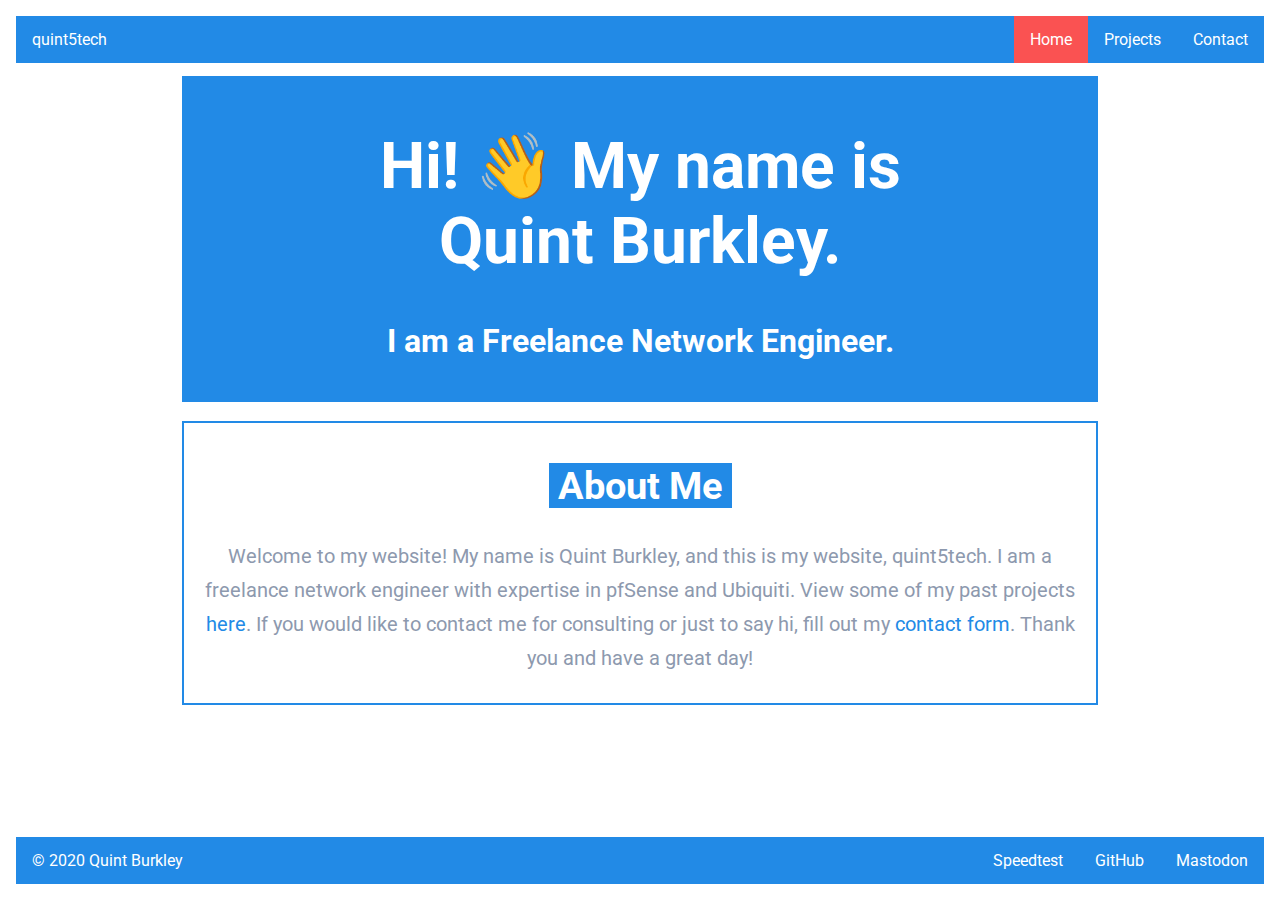
<file: index.html>
<!DOCTYPE html>
<html lang="en">
  <head>
    <title>quint5tech | The website of Quint Burkley</title>
    <meta charset="utf-8">
    <meta http-equiv="X-UA-Compatible" content="IE=edge">
    <meta name="viewport" content="width=device-width, initial-scale=1">
    <link rel="stylesheet" href="style.css">
    <script src="script.js" defer></script>
    <link rel="icon" type="image/png" href="favicon.png">
    <link href="https://fonts.googleapis.com/css?family=Roboto|Roboto+Mono" rel="stylesheet">
    <link href="https://fonts.googleapis.com/icon?family=Material+Icons" rel="stylesheet">
  </head>
  <body>
    <div class="topnav" id="topNav" style="top:1em;left:1em;right:1em;">
      <a href="javascript:void(0);" class="top-icon" onclick="topNavbar()"><i class="material-icons">menu</i></a>
      <a href="contact.html">Contact</a>
      <a href="projects.html">Projects</a>
      <a class="active">Home</a>
      <a style="float:left">quint5tech</a>
    </div>
    <br>
    <br>
    <br>
    <br>
    <div class="heading">
      <h1>Hi! &#128075 My name is<br>Quint Burkley.</h1>
      <h3>I am a Freelance Network Engineer.</h3>
    </div>
    <br>
    <div class="body">
      <h2><mark>&nbsp;About Me&nbsp;</mark></h2>
      <p>
        Welcome to my website! My name is Quint Burkley, and this is my website, quint5tech. I am a freelance network engineer with expertise in pfSense and Ubiquiti. View some of my past projects <a href="/projects.html">here</a>.
        If you would like to contact me for consulting or just to say hi, fill out my <a href="contact.html">contact form</a>. Thank you and have a great day!
      </p>
    </div>
    <footer>
      <div class="botnav" id="botNav" style="bottom:1em;left:1em;right:1em;">
        <a href="javascript:void(0);" class="bottom-icon" onclick="botNavbar()"><i class="material-icons">menu</i></a>
        <a href="https://fosstodon.org/@qwow5" target="_blank">Mastodon</a>
        <a href="https://github.com/qwow5" target="_blank">GitHub</a>
        <a href="speedtest.html">Speedtest</a>
        <a style="float:left">&copy 2020 Quint Burkley</a>
      </div>
      <br>
      <br>
      <br>
      <br>
    </footer>
    <script data-account="DRiKjhw3bD" src="https://cdn.userway.org/widget.js"></script>
  </body>
</html>
</file>
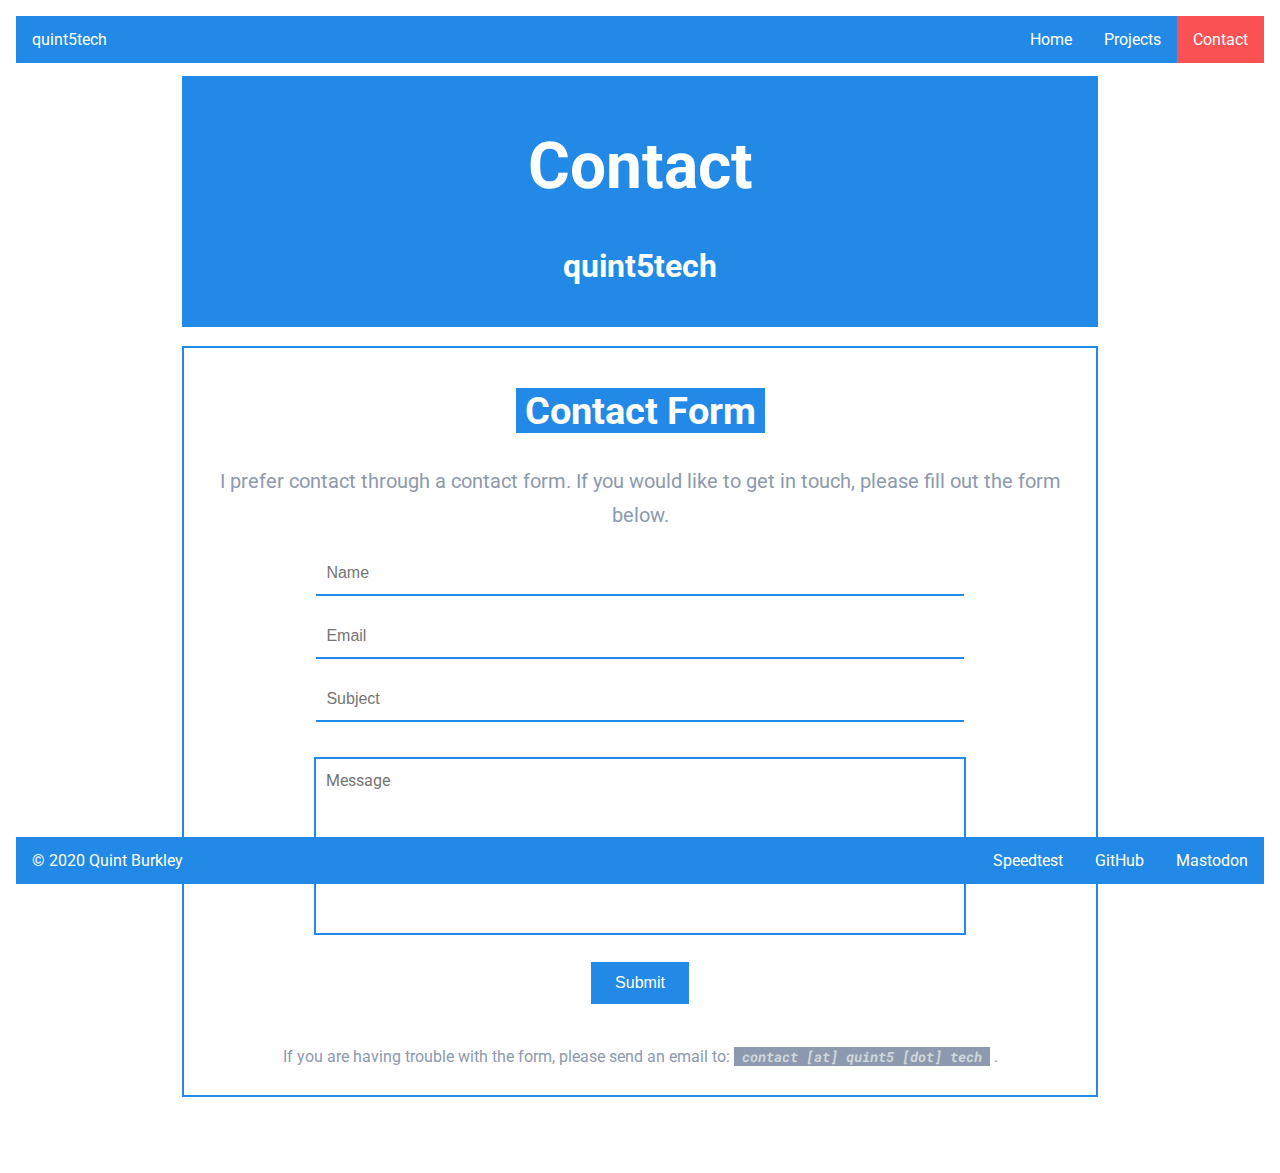
<file: contact.html>
<!DOCTYPE html>
<html lang="en">
  <head>
    <title>Contact | quint5tech | The website of Quint Burkley</title>
    <meta charset="utf-8">
    <meta http-equiv="X-UA-Compatible" content="IE=edge">
    <meta name="viewport" content="width=device-width, initial-scale=1">
    <link rel="stylesheet" href="style.css">
    <script src="script.js" defer></script>
    <link rel="icon" type="image/png" href="favicon.png">
    <link href="https://fonts.googleapis.com/css?family=Roboto|Roboto+Mono" rel="stylesheet">
    <link href="https://fonts.googleapis.com/icon?family=Material+Icons" rel="stylesheet">
  </head>
  <body>
    <div class="topnav" id="topNav" style="top:1em;left:1em;right:1em;">
      <a href="javascript:void(0);" class="top-icon" onclick="topNavbar()"><i class="material-icons">menu</i></a>
      <a class="active">Contact</a>
      <a href="projects.html">Projects</a>
      <a href="/">Home</a>
      <a href="/" style="float:left">quint5tech</a>
    </div>
    <br>
    <br>
    <br>
    <br>
    <div class="heading">
      <h1>Contact</h1>
      <h3>quint5tech</h3>
    </div>
    <br>
    <div class="body">
      <h2><mark>&nbsp;Contact Form&nbsp;</mark></h2>
      <p>I prefer contact through a contact form. If you would like to get in touch, please fill out the form below.</p>
      <div>
        <form action="https://formspree.io/contact@quint5.tech" method="POST">
          <div>
            <input type="text" name="Name" placeholder="Name" required>
          </div>
          <br>
          <div>
            <input type="email" name="_replyto" placeholder="Email" required>
          </div>
          <br>
          <div>
            <input type="text" name="_subject" placeholder="Subject" required>
          </div>
          <br>
          <div>
            <textarea name="Message" placeholder="Message" required></textarea>
          </div>
          <br>
          <div class="button">
            <input type="submit" value="Submit">
          </div>
          <br>
        </form>
        <p style="font-size:16px">If you are having trouble with the form, please send an email to: <code>&nbsp;<b>contact [at] quint5 [dot] tech</b>&nbsp;</code>&nbsp;.</p>
      </div>
    </div>
    <footer>
      <div class="botnav" id="botNav" style="bottom:1em;left:1em;right:1em;">
        <a href="javascript:void(0);" class="bottom-icon" onclick="botNavbar()"><i class="material-icons">menu</i></a>
        <a href="https://fosstodon.org/@qwow5" target="_blank">Mastodon</a>
        <a href="https://github.com/qwow5" target="_blank">GitHub</a>
        <a href="speedtest.html">Speedtest</a>
        <a style="float:left">&copy 2020 Quint Burkley</a>
      </div>
      <br>
      <br>
      <br>
      <br>
    </footer>
    <script data-account="DRiKjhw3bD" src="https://cdn.userway.org/widget.js"></script>
  </body>
</html>
</file>
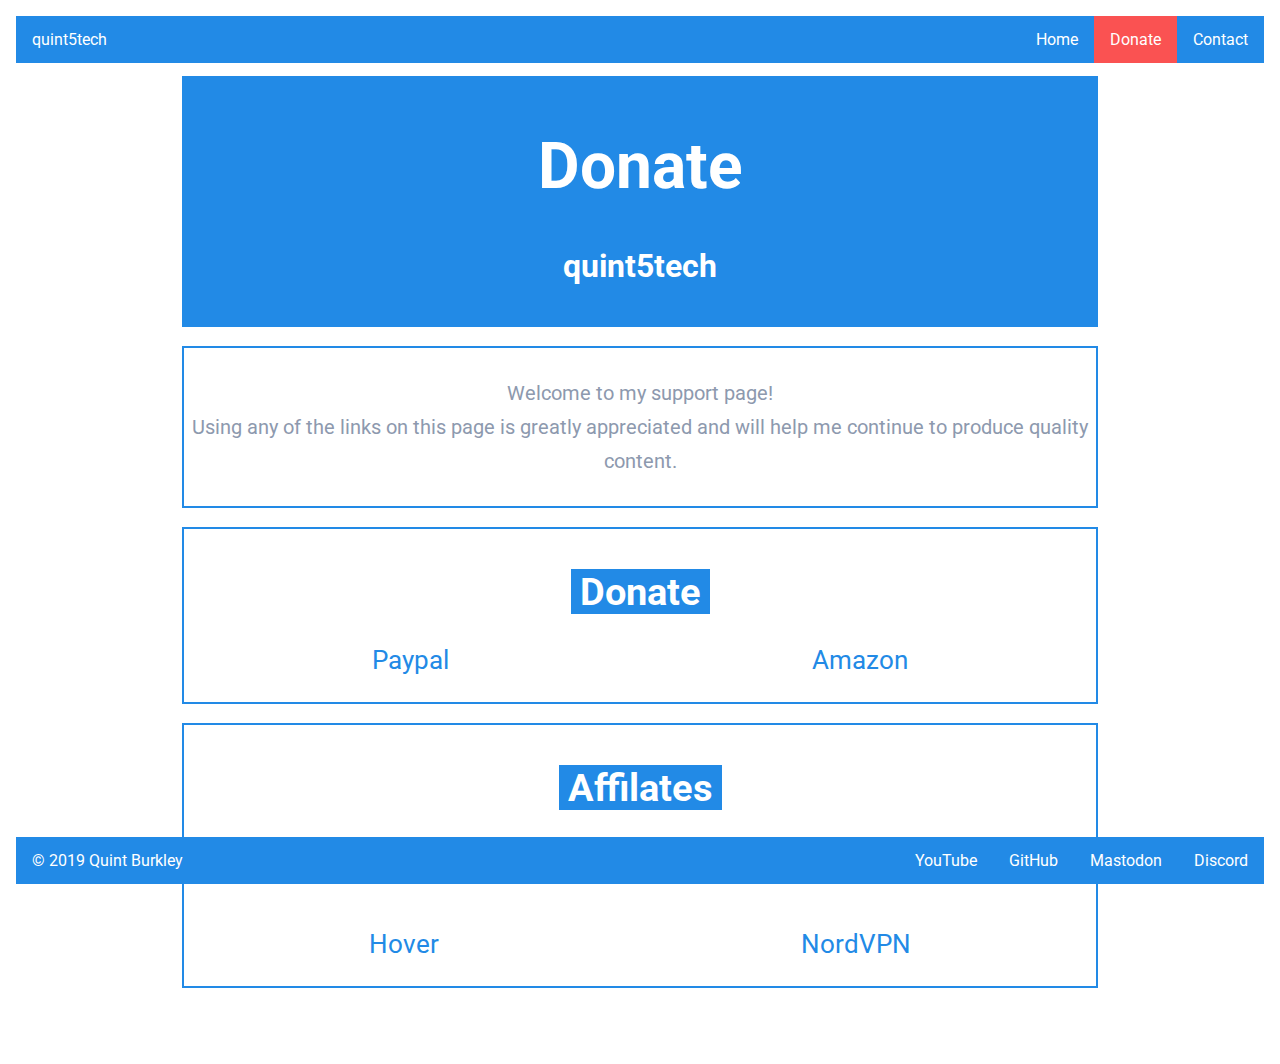
<file: donate.html>
<!DOCTYPE html>
<html lang="en">
  <head>
    <title>quint5tech | The website of Quint Burkley</title>
    <meta charset="utf-8">
    <meta http-equiv="X-UA-Compatible" content="IE=edge">
    <meta name="viewport" content="width=device-width, initial-scale=1">
    <link rel="stylesheet" href="style.css">
    <script src="script.js" defer></script>
    <link rel="icon" type="image/png" href="favicon.png">
    <link href="https://fonts.googleapis.com/css?family=Roboto|Roboto+Mono" rel="stylesheet">
    <link href="https://fonts.googleapis.com/icon?family=Material+Icons" rel="stylesheet">
    <script async src="https://www.googletagmanager.com/gtag/js?id=UA-141685685-1"></script>
  </head>
  <body>
    <div class="topnav" id="topNav" style="top:1em;left:1em;right:1em;">
      <a href="javascript:void(0);" class="top-icon" onclick="topNavbar()"><i class="material-icons">menu</i></a>
      <a href="contact.html">Contact</a>
      <a href="donate.html" class="active">Donate</a>
      <a href="/">Home</a>
      <a href="/" style="float:left">quint5tech</a>
    </div>
    <br>
    <br>
    <br>
    <br>
    <div class="heading">
      <h1>Donate</h1>
      <h3>quint5tech</h3>
    </div>
    <br>
    <div class="body">
      <p>Welcome to my support page!<br>Using any of the links on this page is greatly appreciated and will help me continue to produce quality content.</p>
    </div>
    <br>
    <div class="body">
      <h2><mark>&nbsp;Donate&nbsp;</mark></h2>
      <a href="https://paypal.me/qwow5" style="font-size:2vw;margin-right:40%;" target="_blank">Paypal</a>
      <a href="https://www.amazon.com/hz/wishlist/ls/1EHMJU06YN054?ref_=wl_share" style="font-size:2vw" target="_blank">Amazon</a>
      <br>
      <br>
    </div>
    <br>
    <div class="body">
      <h2><mark>&nbsp;Affilates&nbsp;</mark></h2>
      <a href="https://m.do.co/c/efb9fee3609f" style="font-size:2vw;margin-right:40%;" target="_blank">DigitalOcean</a>
      <a href="https://www.a2hosting.com/?aid=q5t" style="font-size:2vw" target="_blank">A2 Hosting</a>
      <br>
      <br>
      <br>
      <br>
      <a href="https://hover.com/62wlfD0n" style="font-size:2vw;margin-right:40%;" target="_blank">Hover</a>
      <a href="https://go.nordvpn.net/aff_c?offer_id=15&aff_id=22111&source=q5t" style="font-size:2vw" target="_blank">NordVPN</a>
      <br>
      <br>
    </div>
    <footer>
      <div class="botnav" id="botNav" style="bottom:1em;left:1em;right:1em;">
        <a href="javascript:void(0);" class="bottom-icon" onclick="botNavbar()"><i class="material-icons">menu</i></a>
        <a href="https://discord.gg/6JxeZ86" target="_blank">Discord</a>
        <a href="https://fosstodon.org/@qwow5" target="_blank">Mastodon</a>
        <a href="https://github.com/qwow5" target="_blank">GitHub</a>
        <a href="https://www.youtube.com/channel/UCDA7ZmEVZIYBiPEqsPxHb-A" target="_blank">YouTube</a>
        <a style="float:left">&copy 2019 Quint Burkley</a>
      </div>
      <br>
      <br>
      <br>
      <br>
    </footer>
  </body>
</html>
</file>
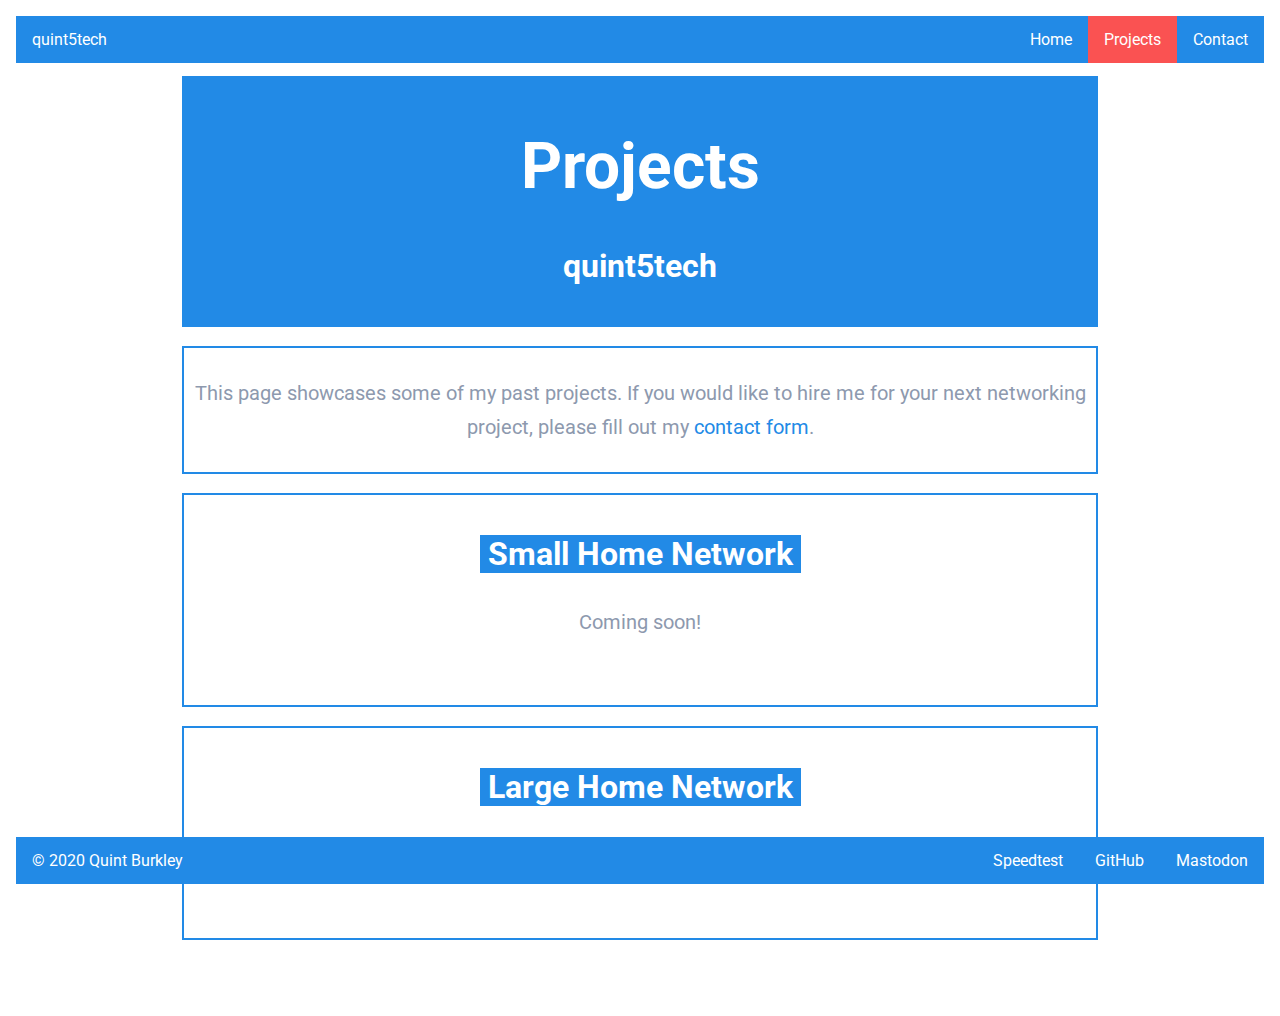
<file: projects.html>
<!DOCTYPE html>
<html lang="en">
  <head>
    <title>Projects | quint5tech | The website of Quint Burkley</title>
    <meta charset="utf-8">
    <meta http-equiv="X-UA-Compatible" content="IE=edge">
    <meta name="viewport" content="width=device-width, initial-scale=1">
    <link rel="stylesheet" href="style.css">
    <script src="script.js" defer></script>
    <link rel="icon" type="image/png" href="favicon.png">
    <link href="https://fonts.googleapis.com/css?family=Roboto|Roboto+Mono" rel="stylesheet">
    <link href="https://fonts.googleapis.com/icon?family=Material+Icons" rel="stylesheet">
  </head>
  <body>
    <div class="topnav" id="topNav" style="top:1em;left:1em;right:1em;">
      <a href="javascript:void(0);" class="top-icon" onclick="topNavbar()"><i class="material-icons">menu</i></a>
      <a href="contact.html">Contact</a>
      <a class="active">Projects</a>
      <a href="/">Home</a>
      <a href="/" style="float:left">quint5tech</a>
    </div>
    <br>
    <br>
    <br>
    <br>
    <div class="heading">
      <h1>Projects</h1>
      <h3>quint5tech</h3>
    </div>
    <br>
    <div class="body">
      <p>This page showcases some of my past projects. If you would like to hire me for your next networking project, please fill out my <a href="/contact.html">contact form</a>.</p>
    </div>
    <br>
    <div class="body">
      <h3><mark>&nbsp;Small Home Network&nbsp;</mark></h3>
      <p>Coming soon!</p>
      <br>
      <br>
    </div>
    <br>
    <div class="body">
      <h3><mark>&nbsp;Large Home Network&nbsp;</mark></h3>
      <p>Coming soon!</p>
      <br>
      <br>
    </div>
    <footer>
      <div class="botnav" id="botNav" style="bottom:1em;left:1em;right:1em;">
        <a href="javascript:void(0);" class="bottom-icon" onclick="botNavbar()"><i class="material-icons">menu</i></a>
        <a href="https://fosstodon.org/@qwow5" target="_blank">Mastodon</a>
        <a href="https://github.com/qwow5" target="_blank">GitHub</a>
        <a href="speedtest.html">Speedtest</a>
        <a style="float:left">&copy 2020 Quint Burkley</a>
      </div>
      <br>
      <br>
      <br>
      <br>
    </footer>
    <script data-account="DRiKjhw3bD" src="https://cdn.userway.org/widget.js"></script>
  </body>
</html>
</file>
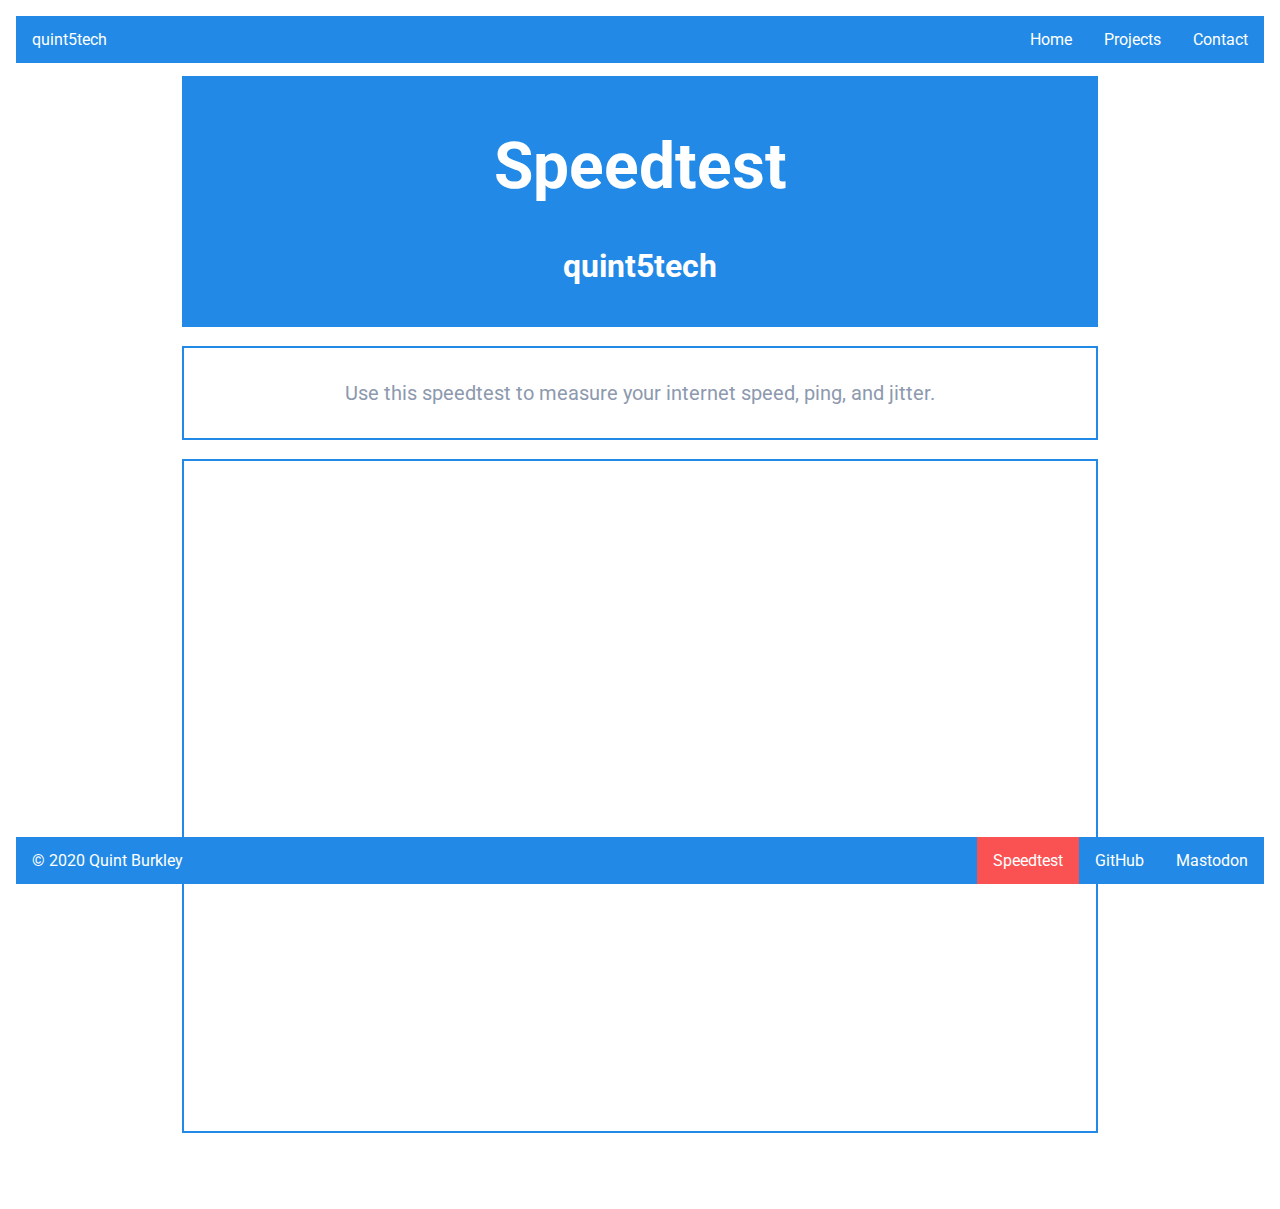
<file: speedtest.html>
<!DOCTYPE html>
<html lang="en">
  <head>
    <title>Speedtest | quint5tech | The website of Quint Burkley</title>
    <meta charset="utf-8">
    <meta http-equiv="X-UA-Compatible" content="IE=edge">
    <meta name="viewport" content="width=device-width, initial-scale=1">
    <link rel="stylesheet" href="style.css">
    <script src="script.js" defer></script>
    <link rel="icon" type="image/png" href="favicon.png">
    <link href="https://fonts.googleapis.com/css?family=Roboto|Roboto+Mono" rel="stylesheet">
    <link href="https://fonts.googleapis.com/icon?family=Material+Icons" rel="stylesheet">
  </head>
  <body>
    <div class="topnav" id="topNav" style="top:1em;left:1em;right:1em;">
      <a href="javascript:void(0);" class="top-icon" onclick="topNavbar()"><i class="material-icons">menu</i></a>
      <a href="contact.html">Contact</a>
      <a href="projects.html">Projects</a>
      <a href="/">Home</a>
      <a href="/" style="float:left">quint5tech</a>
    </div>
    <br>
    <br>
    <br>
    <br>
    <div class="heading">
      <h1>Speedtest</h1>
      <h3>quint5tech</h3>
    </div>
    <br>
    <div class="body">
      <p>Use this speedtest to measure your internet speed, ping, and jitter.</p>
    </div>
    <br>
    <div class="body">
      <iframe width="100%" height="650px" frameborder="0" src="https://quint5tech.speedtestcustom.com"></iframe>
    </div>
    <footer>
      <div class="botnav" id="botNav" style="bottom:1em;left:1em;right:1em;">
        <a href="javascript:void(0);" class="bottom-icon" onclick="botNavbar()"><i class="material-icons">menu</i></a>
        <a href="https://fosstodon.org/@qwow5" target="_blank">Mastodon</a>
        <a href="https://github.com/qwow5" target="_blank">GitHub</a>
        <a class="active">Speedtest</a>
        <a style="float:left">&copy 2020 Quint Burkley</a>
      </div>
      <br>
      <br>
      <br>
      <br>
    </footer>
    <script data-account="DRiKjhw3bD" src="https://cdn.userway.org/widget.js"></script>
  </body>
</html>
</file>
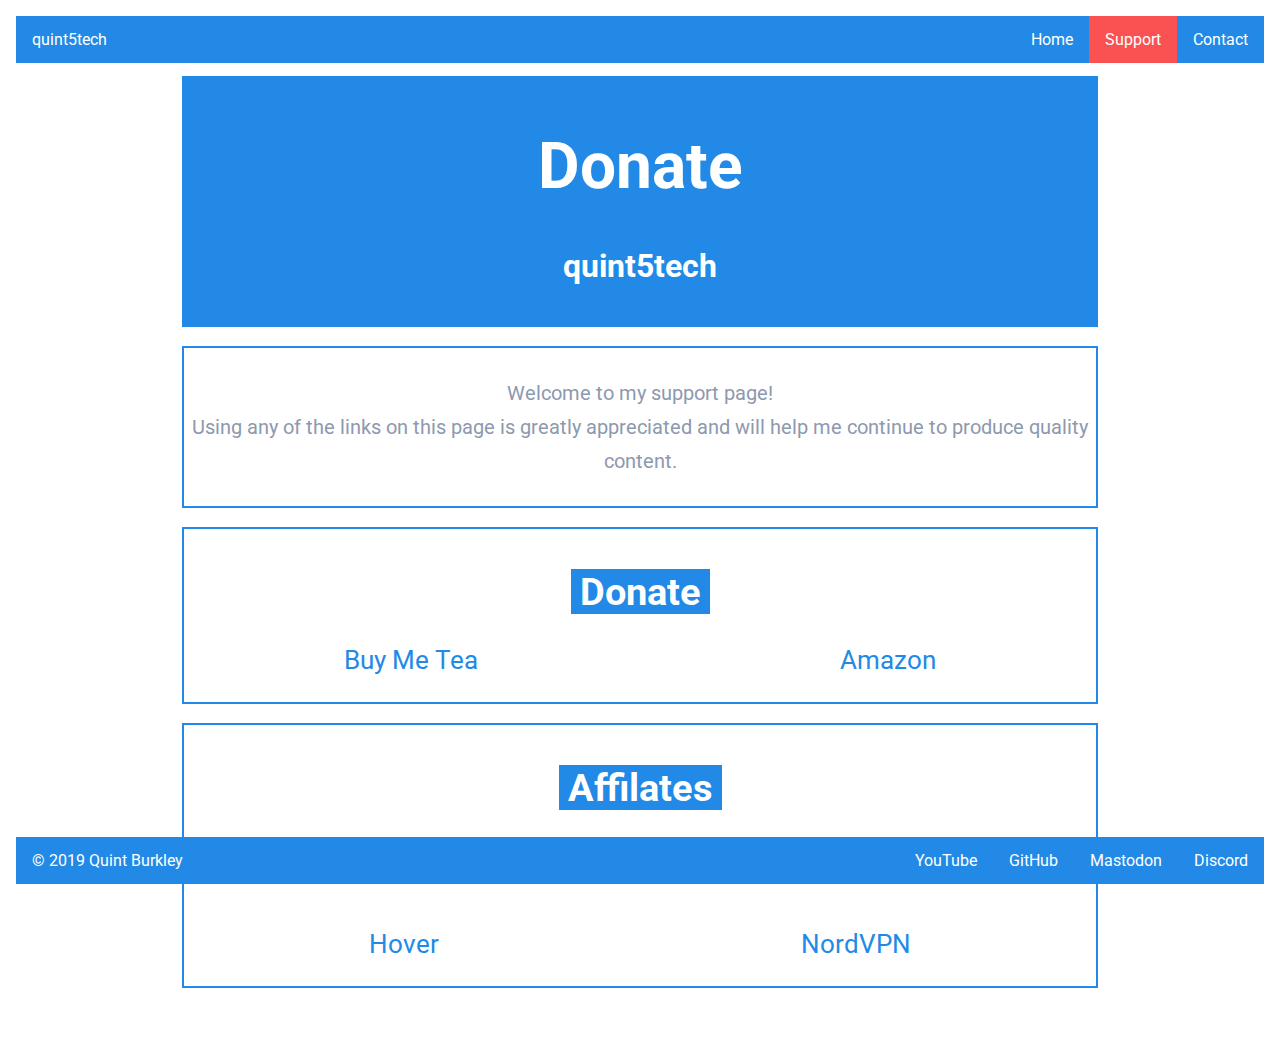
<file: support.html>
<!DOCTYPE html>
<html lang="en">
  <head>
    <title>quint5tech | The website of Quint Burkley</title>
    <meta charset="utf-8">
    <meta http-equiv="X-UA-Compatible" content="IE=edge">
    <meta name="viewport" content="width=device-width, initial-scale=1">
    <link rel="stylesheet" href="style.css">
    <script src="script.js" defer></script>
    <link rel="icon" type="image/png" href="favicon.png">
    <link href="https://fonts.googleapis.com/css?family=Roboto|Roboto+Mono" rel="stylesheet">
    <link href="https://fonts.googleapis.com/icon?family=Material+Icons" rel="stylesheet">
  </head>
  <body>
    <div class="topnav" id="topNav" style="top:1em;left:1em;right:1em;">
      <a href="javascript:void(0);" class="top-icon" onclick="topNavbar()"><i class="material-icons">menu</i></a>
      <a href="contact.html">Contact</a>
      <a href="support.html" class="active">Support</a>
      <a href="/">Home</a>
      <a href="/" style="float:left">quint5tech</a>
    </div>
    <br>
    <br>
    <br>
    <br>
    <div class="heading">
      <h1>Donate</h1>
      <h3>quint5tech</h3>
    </div>
    <br>
    <div class="body">
      <p>Welcome to my support page!<br>Using any of the links on this page is greatly appreciated and will help me continue to produce quality content.</p>
    </div>
    <br>
    <div class="body">
      <h2><mark>&nbsp;Donate&nbsp;</mark></h2>
      <a href="https://www.buymeacoffee.com/qwow5" style="font-size:2vw;margin-right:40%;" target="_blank">Buy Me Tea</a>
      <a href="https://www.amazon.com/hz/wishlist/ls/1EHMJU06YN054?ref_=wl_share" style="font-size:2vw" target="_blank">Amazon</a>
      <br>
      <br>
    </div>
    <br>
    <div class="body">
      <h2><mark>&nbsp;Affilates&nbsp;</mark></h2>
      <a href="https://m.do.co/c/efb9fee3609f" style="font-size:2vw;margin-right:40%;" target="_blank">DigitalOcean</a>
      <a href="https://www.a2hosting.com/?aid=q5t" style="font-size:2vw" target="_blank">A2 Hosting</a>
      <br>
      <br>
      <br>
      <br>
      <a href="https://hover.com/62wlfD0n" style="font-size:2vw;margin-right:40%;" target="_blank">Hover</a>
      <a href="https://go.nordvpn.net/aff_c?offer_id=15&aff_id=22111&source=q5t" style="font-size:2vw" target="_blank">NordVPN</a>
      <br>
      <br>
    </div>
    <footer>
      <div class="botnav" id="botNav" style="bottom:1em;left:1em;right:1em;">
        <a href="javascript:void(0);" class="bottom-icon" onclick="botNavbar()"><i class="material-icons">menu</i></a>
        <a href="https://discord.gg/6JxeZ86" target="_blank">Discord</a>
        <a href="https://fosstodon.org/@qwow5" target="_blank">Mastodon</a>
        <a href="https://github.com/qwow5" target="_blank">GitHub</a>
        <a href="https://www.youtube.com/channel/UCDA7ZmEVZIYBiPEqsPxHb-A" target="_blank">YouTube</a>
        <a style="float:left">&copy 2019 Quint Burkley</a>
      </div>
      <br>
      <br>
      <br>
      <br>
    </footer>
  </body>
</html>
</file>
<file: style.css>
/* Body Styles */

body {
  font-family: 'Roboto', sans-serif;
  margin: 0;
  min-height: 100%;
  height: 100%;
}

h1 {
  font-size: 5vw;
  color: white;
}

h2 {
  font-size: 3vw;
  color: white;
}

h3 {
  font-size: 2.5vw;
  color: white;
}

p {
  color: #8d99ae;
  line-height: 1.7;
}

@media screen and (min-width: 601px) {
  p {
    font-size: 20px;
  }
}

@media screen and (max-width: 600px) {
  p {
    font-size: 15px;
  }
}

p2 {
  font-size: 1vw;
  text-align: center;
  color: #8d99ae;
  line-height: 1.7;
}

a {
  color: #228ae6;
  text-decoration: none;
}

mark {
  background-color: #228ae6;
  color: white;
  margin: 1em;
}

code {
  font-family: 'Roboto Mono', monospace;
  font-size: 14px;
  font-style: oblique;
  background-color: #8d99ae;
  color: #cfd8dc;
}

.heading {
  margin: auto;
  width: 70%;
  text-align: center;
  background-color: #228ae6;
  padding: 10px;
}

.body {
  margin: auto;
  width: 70%;
  text-align: center;
  border: 2px solid #228ae6;
  padding: 8px;
}

/* Header */

.topnav {
  background-color: #228ae6;
  position: fixed;
  width: auto;
}

.topnav a {
  float: right;
  display: block;
  color: white;
  text-align: center;
  padding: 14px 16px;
  text-decoration: none;
  font-size: 16px;
}

.topnav a:hover {
  background-color: #8d99ae;
}

.topnav a.active {
  background-color: #fa5252;
}

.topnav .top-icon {
  display: none;
}

/* Footer */

.botnav {
  background-color: #228ae6;
  position: fixed;
  width: auto;
}

.botnav a {
  float: right;
  display: block;
  color: white;
  text-align: center;
  padding: 14px 16px;
  text-decoration: none;
  font-size: 16px;
}

.botnav a:hover {
  background-color: #8d99ae;
}

.botnav a.active {
  background-color: #fa5252;
}

.botnav .bottom-icon {
  display: none;
}

/* Responsive Queries (Top) */

@media screen and (max-width: 600px) {
  .topnav a:not(:last-child) {display: none;}
  .topnav a.top-icon {
    float: right;
    display: block;
  }
}

@media screen and (max-width: 600px) {
  .topnav.top-responsive {position: relative;}
  .topnav.top-responsive a.top-icon {
    position: absolute;
    right: 0;
    top: 0;
  }
  .topnav.top-responsive a {
    float: none;
    display: block;
    text-align: left;
  }
}

/* Responsive Queries (Bottom) */

@media screen and (max-width: 600px) {
  .botnav a:not(:last-child) {display: none;}
  .botnav a.bottom-icon {
    float: right;
    display: block;
  }
}

@media screen and (max-width: 600px) {
  .botnav.bottom-responsive {position: relative;}
  .botnav.bottom-responsive a.bottom-icon {
    position: absolute;
    right: 0;
    bottom: 0;
  }
  .botnav.bottom-responsive a {
    float: none;
    display: block;
    text-align: left;
  }
}

/* Contact Form */

input[type=text], input[type=email] {
  width: 70%;
  padding: 12px 10px;
  outline: none;
  border: none;
  border-bottom: 2px solid #228ae6;
  color: #8d99ae;
  font-size: 16px;
}

textarea {
  font-family: 'Roboto', sans-serif;
  width: 70%;
  height: 150px;
  padding: 12px 10px;
  margin-top: 1em;
  border: 2px solid #228ae6;
  color: #8d99ae;
  font-size: 16px;
  outline: none;
  resize: none;
}

input[type=submit] {
  background-color: #228ae6;
  border: none;
  color: white;
  padding: 12px 24px;
  text-decoration: none;
  font-size: 16px;
  margin: 4px 2px;
  cursor: pointer;
  outline: none;
}
</file>
